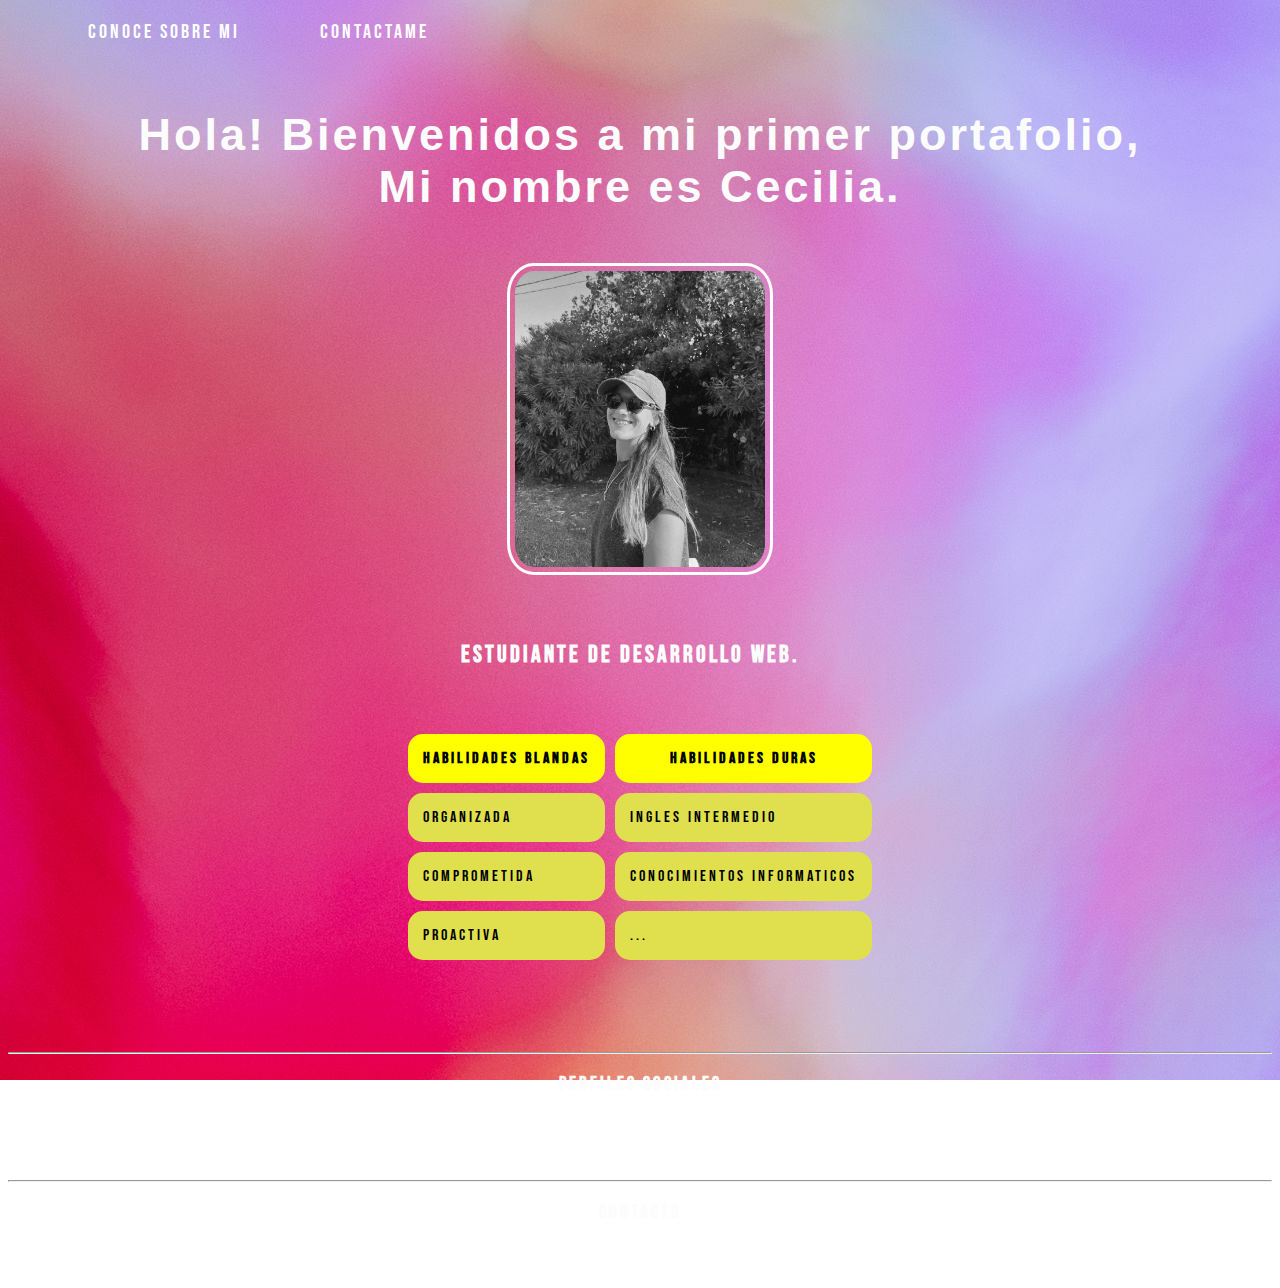
<file: index.html>
<!DOCTYPE html>
<html lang="en">
<head>
    <meta charset="UTF-8">
    <meta name="viewport" content="width=device-width, initial-scale=1.0">
    <title>Cecilia Cánovas Portafolio</title>
    <link rel="stylesheet" href="portfolio.css">
</head>
<body>
    <ul class="nav">
        <li><a href="">Conoce sobre mi</a>
            <ul>
            <li><a href="#dos">Habilidades</a></li>
            <li><a href="#tres">Perfiles sociales</a></li>
            </ul>
        </li>
        <li><a href="#cuatro">Contactame</a></li>
    </ul>
    <br>
 
    <h1 id="presentacion">Hola! Bienvenidos a mi primer portafolio, <br>Mi nombre es Cecilia.</h1>
    
    <div class="imagen"><img src="byn.jpeg" alt="FotoPersonal">
    </div>
    
    <h2>Estudiante de Desarrollo Web.</h2>

    <table id="dos">
        <thead>
            <tr>
                <th>Habilidades blandas</th>
                <th>Habilidades duras</th>
            </tr>
        </thead>
    <tbody>
        <tr>
            <td>Organizada</td>
            <td>Ingles intermedio</td>
        </tr>
        <tr>
            <td>Comprometida</td>
            <td>Conocimientos informaticos</td>
        </tr>
        <tr>
            <td>Proactiva</td>
            <td>...</td>
        </tr>
    </tbody>

    </table>

    <br>
    <hr>

    <h3 id="tres">Perfiles sociales</h3>
    <li><a href="https://www.linkedin.com/in/cecilia-c%C3%A1novas-6218a618b/" target="_blank">Linkedin</a></li>
    <li><a href="https://www.instagram.com/ceci.canovas" target="_blank">Instagram</a></li>
    
    <br>
    <hr>

    <h3 id="cuatro">Contacto</h3>
        <a href="https://wa.link/hopclx" target="_blank">Whatsapp</a>
        <br>
        <a href="mailto:ccanovaspisco@gmail.com?Subject=Portafolio" target="_blank">ccanovaspisco@gmail.com</a>
    <br>
    
</body>
</html>
</file>
<file: portfolio.css>
@import url('https://fonts.googleapis.com/css2?family=Bebas+Neue&display=swap');


body{ color:hsl(0, 0%, 99%);
    font-family: 'Bebas Neue', sans-serif;
    background-image: url(fondo.jpg);
    background-repeat: no-repeat;
    background-attachment: fixed;
    text-align: center;
    letter-spacing: 3px;}

#presentacion {font-family: 'Segoe UI', Tahoma, Geneva, Verdana, sans-serif;
    margin-top: 70px;
    font-size: 45px;
    }

h2{margin-top: 40px;
    margin-bottom: 40px;
    margin-right: 20px;
    }

    /*menu desplegable*/
ul {font-size: 20px;
    list-style: none;
    text-align: left;}

.nav > li {float: left;
}

.nav li ul {display: none;
}

.nav li:hover > ul{
    display: block;
}

.nav a {padding: 0 2em;
    transition: .4s;
    display: block;
}

    /*foto */
img{margin: 20px;
    width: 250px;
    border-radius: 10%;
    padding: 5px;
    border: 3px solid rgb(252, 252, 252);
}  

.imagen:hover {filter: opacity(.5);
    -webkit-transform:scale(1.3);transform:scale(1.3);
    overflow: hidden;
}

    /*links*/
a{text-decoration: none;
    color: rgb(255, 255, 255);
}

a:hover{color: #d245df;
}

    /*tabla*/
#dos, th, td{
    border-spacing: 10px;
    border-radius: 15px;
    margin-left: auto;
    margin-right: auto;
    margin-bottom: 40px;
    font-size: 'Inconsolata', monospace;
    padding: 15px;
    color: black;
}

tbody{
    background-color: rgb(224, 224, 79);
    text-align: left;}

thead {background-color: yellow;
    text-align: center;}

td:hover {background-color: hsl(322, 86%, 49%);}
</file>
